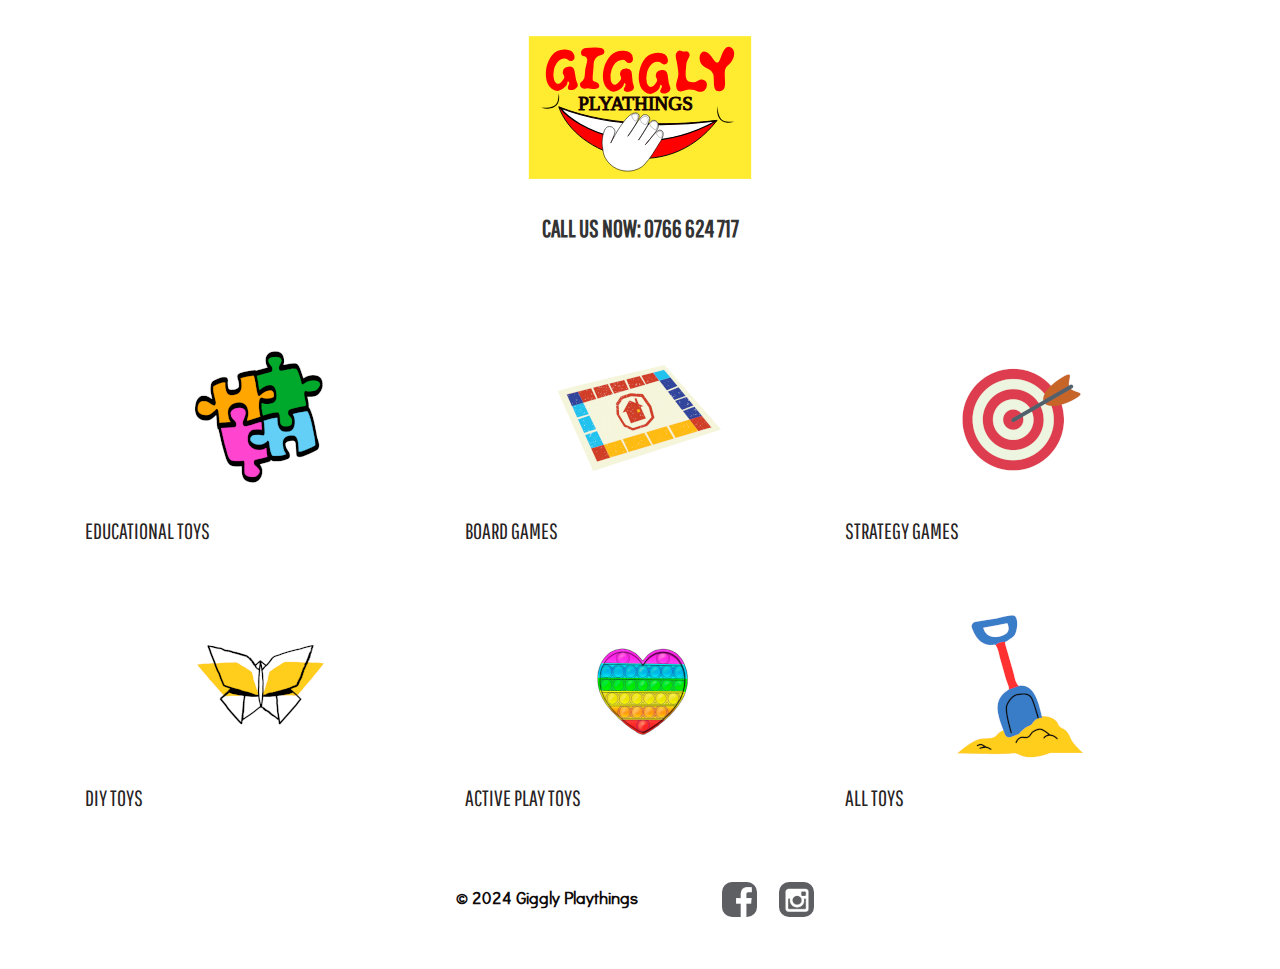
<file: index.html>
<!DOCTYPE html>
<html lang="en">
    <head>
    <title>Giggly Playthings</title>
        <link rel="icon" type="image/x-icon" href="images/logo/fav_icon.png">
		<meta name="viewport" content="width=device-width, initial-scale=1">
		<meta http-equiv="Content-Type" content="text/html; charset=utf-8" />
		<meta name="keywords" content="" />
		<script type="application/x-javascript"> addEventListener("load", function() {setTimeout(hideURLbar, 0); }, false); function hideURLbar(){ window.scrollTo(0,1); } </script>
		<meta charset utf="8">

		<!--fonts-->
		<!--bootstrap-->
			 <link href="css/bootstrap.min.css" rel="stylesheet" type="text/css">
		<!--coustom css-->
			<link href="css/style.css" rel="stylesheet" type="text/css"/>
        <!--shop-kart-js-->
        <script src="js/simpleCart.min.js"></script>
		<!--default-js-->
			<script src="js/jquery-2.1.4.min.js"></script>
		<!--bootstrap-js-->
			<script src="js/bootstrap.min.js"></script>
      <script src="js/data.js"></script>
      <script src="js/catalog.js"></script>
      <script>
$( document ).ready(function() {
  createCategories(false);
});
      </script>
		<!--script-->
    </head>
    <body>
        <div class="header">
            <div class="container">
                <div class="header-top">
                    <div class="logo">
                        <a href="index.html"><img src="images/logo/logo.svg" alt="Giggly Playthings"></a>
                    </div>
                    <h3 id="labelTitle"><b>CALL US NOW: 0766 624 717</b></h3>
                    <div class="clearfix"></div>
                </div>
                <!-- menu bar -->
                <div class="header-botom">
                    <div class="content white">
                    <nav class="navbar navbar-default nav-menu" role="navigation">
                        <div class="navbar-header">
                            <button type="button" class="navbar-toggle" data-toggle="collapse" data-target="#bs-example-navbar-collapse-1">
                                <span class="sr-only">Toggle navigation</span>
                                <span class="icon-bar"></span>
                                <span class="icon-bar"></span>
                                <span class="icon-bar"></span>
                            </button>
                        </div>
                        <div class="clearfix"></div>
                        <!-- /.navbar-header -->

                       
                        <div class="clearfix"></div>
                    </nav>
                    <!--/.navbar-->
                        <div class="clearfix"></div>
                    </div>
                    <!--/.content--->
                </div>
                    <!--header-bottom-->
            </div>
        </div>

        <div class="products-gallery">
          <div class="container">
            <div id="categoriesList" class="col-md-12 grid-gallery"></div>
          </div>
        </div>

        <div class="footer-grid">
            <div class="copy-rt">
                <div class="container">
                    <p>&copy; 2024 Giggly Playthings 
                        <span class="padding-left"><a href="https://www.facebook.com/gigglyplaythings"  target="_blank"><img src="images/logo/facebook.png" alt="facebook" class="footer-logo"></a>
                        <a href="https://www.instagram.com/gigglyplaythings/"  target="_blank"><img src="images/logo/instagram.png" alt="instagram" class="footer-logo"></a></p></span>
                    </p>           
                </div>
            </div>
        </div>
    </body>
</html>
</file>
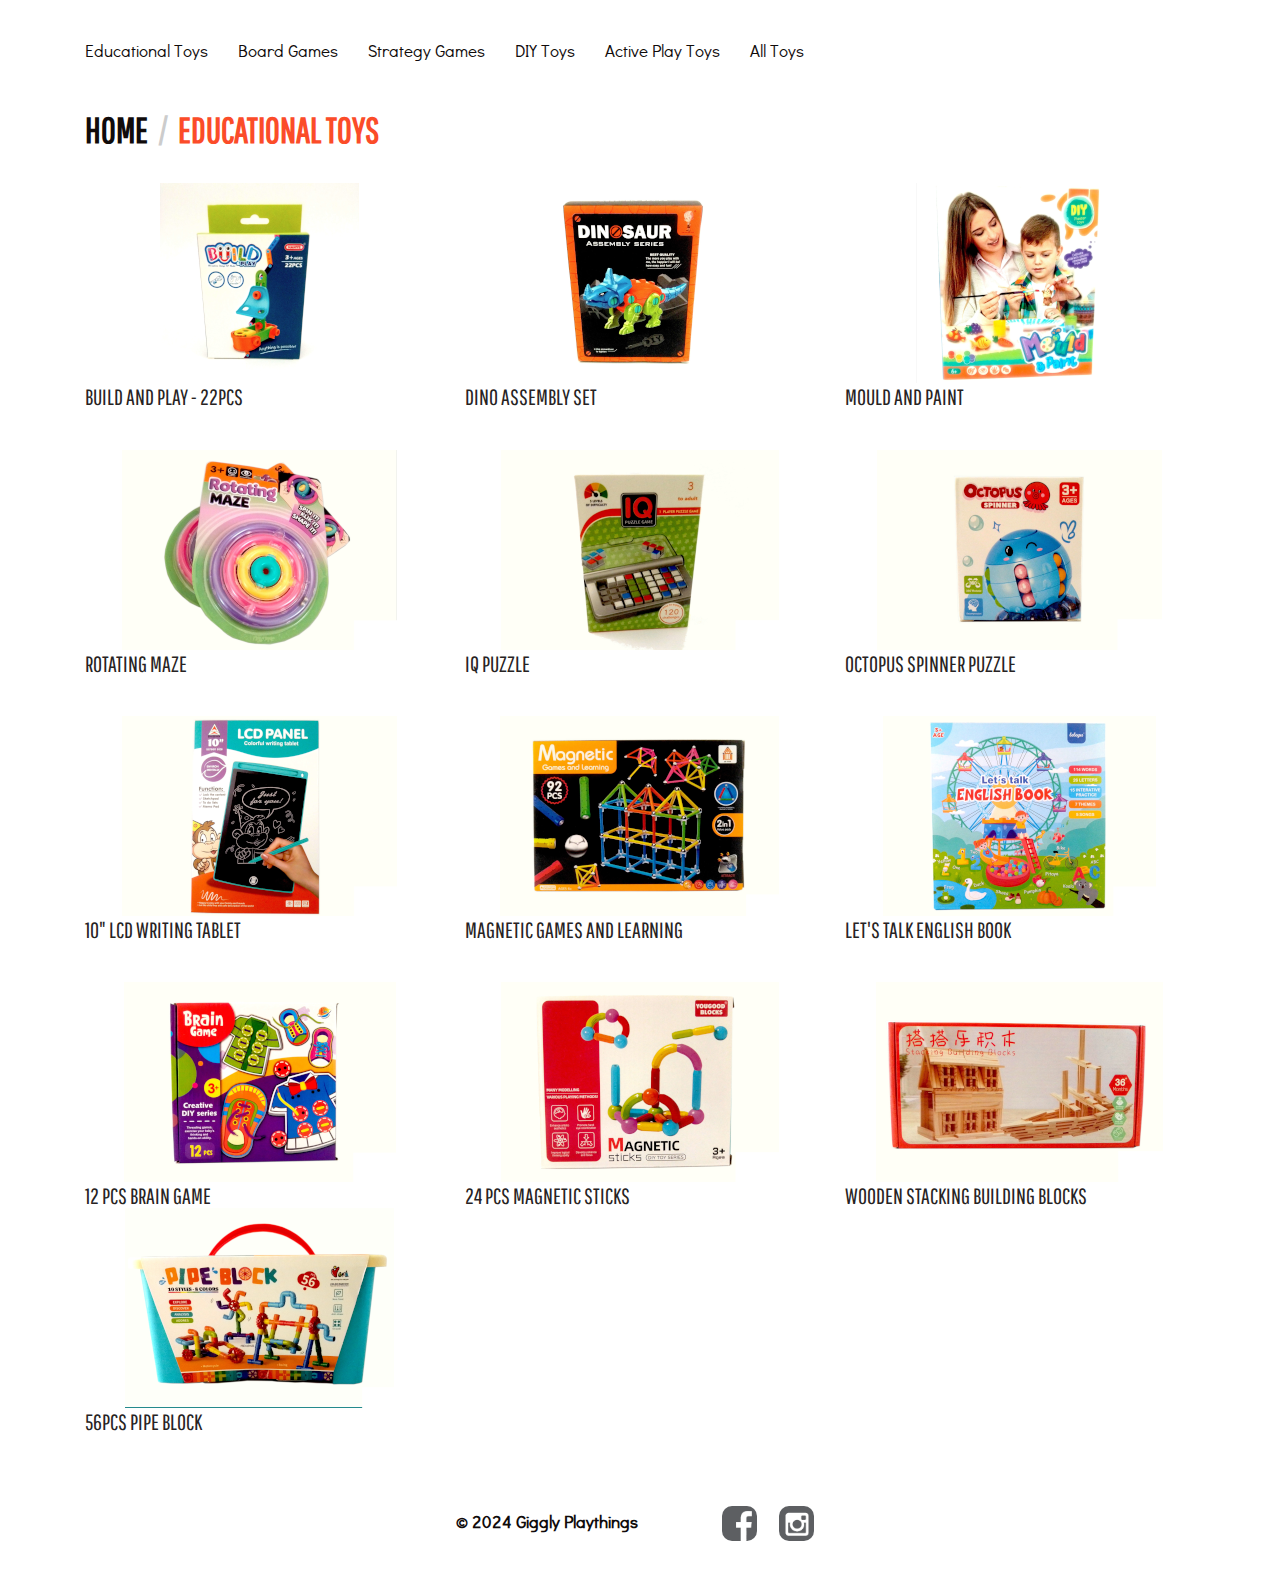
<file: products.html>
<!DOCTYPE html>
<html lang="en">
    <head>
    <title>Products</title>
		<meta name="viewport" content="width=device-width, initial-scale=1">
		<meta http-equiv="Content-Type" content="text/html; charset=utf-8" />
		<meta name="keywords" content="" />
		<script type="application/x-javascript"> addEventListener("load", function() {setTimeout(hideURLbar, 0); }, false); function hideURLbar(){ window.scrollTo(0,1); } </script>
		<meta charset utf="8">
        <!--form-css-->
        <link href="css/form.css" rel="stylesheet" type="text/css" media="all" />
		<!--bootstrap-->
			 <link href="css/bootstrap.min.css" rel="stylesheet" type="text/css">
		<!--coustom css-->
			<link href="css/style.css" rel="stylesheet" type="text/css"/>
        <!--shop-kart-js-->
        <script src="js/simpleCart.min.js"></script>
		<!--default-js-->
			<script src="js/jquery-2.1.4.min.js"></script>
		<!--bootstrap-js-->
			<script src="js/bootstrap.min.js"></script>
      <script src="js/data.js"></script>
      <script src="js/catalog.js"></script>
      <script>
$( document ).ready(function() {
  createCategories(false);
  var category = retrieveCategory();
  createProducts(category);
});
      </script>
		<!--script-->
         <!-- FlexSlider -->
            <script src="js/imagezoom.js"></script>
              <script defer src="js/jquery.flexslider.js"></script>
            <link rel="stylesheet" href="css/flexslider.css" type="text/css" media="screen" />

            <script>
            // Can also be used with $(document).ready()
            $(window).load(function() {
              $('.flexslider').flexslider({
                animation: "slide",
                controlNav: "thumbnails"
              });
            });
            </script>
        <!-- //FlexSlider-->
    </head>
    <body>
        <div class="header">
            <div class="container">
                <div class="header-top">
                    <div class="logo">
                        <a href="index.html">PRODUCTS</a>
                    </div>
        <div class="clearfix"></div>
                </div>
                <!---menu-----bar--->
                <div class="header-botom">
                    <div class="content white">
                    <nav class="navbar navbar-default nav-menu" role="navigation">
                        <div class="navbar-header">
                            <button type="button" class="navbar-toggle" data-toggle="collapse" data-target="#bs-example-navbar-collapse-1">
                                <span class="sr-only">Toggle navigation</span>
                                <span class="icon-bar"></span>
                                <span class="icon-bar"></span>
                                <span class="icon-bar"></span>
                            </button>
                        </div>
                        <!--/.navbar-header-->

                        <div class="collapse navbar-collapse collapse-pdng" id="bs-example-navbar-collapse-1">
                            <ul id="menu" class="nav navbar-nav nav-font">
                            </ul>
                            <div class="clearfix"></div>
                        </div>
                        <!--/.navbar-collapse-->
                        <div class="clearfix"></div>
                    </nav>
                    <!--/.navbar-->
                        <div class="clearfix"></div>
                    </div>
                    <!--/.content--->
                </div>
                    <!--header-bottom-->
            </div>
        </div>
        <div class="head-bread">
            <div class="container">
                <ol class="breadcrumb">
                    <li><a href="index.html">Home</a></li>
                    <li class="active"><a id="labelCategory" href="#">PRODUCTS</a></li>
                </ol>
            </div>
        </div>
        <div class="products-gallery">
           <div class="container">

               <div id="productsList" class="col-md-12 grid-gallery"></div>

        </div>
        <div class="clearfix"></div>
            </div>
        </div>
        <div class="footer-grid">
            <div class="copy-rt">
                <div class="container">
                    <p>&copy; 2024 Giggly Playthings
                        <span class="padding-left"><a href="https://www.facebook.com/gigglyplaythings" target="_blank"><img
                                    src="images/logo/facebook.png" alt="facebook" class="footer-logo"></a>
                            <a href="https://www.instagram.com/gigglyplaythings/" target="_blank"><img
                                    src="images/logo/instagram.png" alt="instagram" class="footer-logo"></a>
                    </p></span>
                    </p>
                </div>
            </div>
        </div>
    </body>
</html>
</file>
<file: css/style.css>
/*
Author: W3layout
Author URL: http://w3layouts.com
License: Creative Commons Attribution 3.0 Unported
License URL: http://creativecommons.org/licenses/by/3.0/
*/
h4, h5, h6,
h1, h2, h3 {margin: 0;}
ul, ol, li{margin: 0; padding: 0;}
p {margin: 0;padding: 0;}
body{
	margin:0;
	padding:0;
}
/*--fonts--*/
@font-face{
	font-family: 'Didact Gothic';
	src:url(../fonts/Didact_Gothic/DidactGothic.ttf) format('truetype');
}
@font-face{
	font-family: 'Pathway Gothic One';
	src:url(../fonts/Pathway_Gothic_One/PathwayGothicOne-Regular.ttf) format('truetype');
}
.header-top{
    position: relative;
    padding: 0;
    text-align: center;
}
.login-bars{
    position: absolute;
    top: 0%;
    right: 0%;
}

.logo img{    
    border-radius: 4px;
    padding: 5px;
    width: 300px;
}

.logo a,.logo a:hover {
    font-family: 'Pathway Gothic One';
    text-transform: uppercase;
    text-decoration: none;
    padding: 10px 10px;
    font-weight: bold;
    font-size: 0px;
    color: #fff;
}
a.log-bar {
    background-color: #100B0B;
    color: #aaa;
    border-radius: 0;
    border: 0;
    padding: 4px 12px;
    font-family: 'Pathway Gothic One';
    font-weight: 400;
    font-size: 16px;
    text-transform: capitalize;
}
a.log-bar:hover,a.log-bar:focus{
    background: #909090;
    color: #fff;
    transition: 0.5s all;
}

*{
    margin: 0;
    padding: 0;
    font-family: 'Pathway Gothic One', 'Didact Gothi';
}
.nav-menu{
    background: transparent;
    border-radius: 0;
    border: 0;
    margin-top: 6px;
}
.content h1 {
    font-weight: 400;
    text-transform: uppercase;
    margin: 0;
    color: #fff;
}
.content h2 {
    font-weight: 400;
    text-transform: uppercase;
    color: #333;
    margin: 0 0 20px;
}
.content p {
    font-size: 1em;
    font-weight: 300;
    line-height: 1.5em;
    margin: 0 0 20px;
}
.content p:last-child {
    margin: 0;
}
.content a.button {
    display: inline-block;
    padding: 10px 20px;
    background: #ff0;
    color: #000;
    text-decoration: none;
}
.content a.button:hover {
    background: #000;
    color: #ff0;
}
.content.title {
    position: relative;
    background: #333;
}
.content.title h1 span.demo {
    display: inline-block;
    font-size: .5em;
    padding: 10px;
    background: #fff;
    color: #333;
    vertical-align: top;
}
.content.title .back-to-article {
    position: absolute;
    bottom: -20px;
    left: 20px;
}
.content.title .back-to-article a {
    padding: 10px 20px;
    background: #f60;
    color: #fff;
    text-decoration: none;
}
.content.title .back-to-article a:hover {
    background: #f90;
}
.content.title .back-to-article a i {
    margin-left: 5px;
}
.content.black p {
    color: #999;
}
.content.black p a {
    color: #08c;
}
.dropdown-menu {
    min-width: 200px;
}
.dropdown-menu.columns-2 {
    min-width: 400px;
}
.dropdown-menu.columns-3 {
    min-width: 600px;
}
.dropdown-menu li a {
    padding: 5px 15px;
    font-weight: 300;
}
.multi-column-dropdown {
    list-style: none;
}
.multi-column-dropdown li a {
    display: block;
    clear: both;
    line-height: 1.428571429;
    color: #333;
    white-space: normal;
}
.multi-column-dropdown li a:hover {
    text-decoration: none;
    color: #262626;
    background-color: #f5f5f5;
}
.collapse-pdng {
    padding: 0px 0px;
    margin: 0 auto;
    width: 100%;
}
ul.nav-font>li>a{
    font-size: 17px;
    color: #100b0b !important;
    font-family: 'Didact Gothic';
    font-weight: 400;
}
ul.nav-font>li>a:hover{
    color: #aaa !important;
    transition: 0.5s all;
}
.navbar-default .navbar-nav>.open>a,.navbar-default .navbar-nav>.open>a:focus{
    color: #aaa !important;
    background-color: transparent ;
}
.men-img-wid {
    width: 100%;
}
.menu-img-pad {
    padding: 0;
    width: 30.33333%;
    margin: 0px 7px;
}
.menu-img-pad:nth-child(2) {
    margin: 0px;
    padding: 20px 0px;
}
.menu-img-pad:nth-child(3) {
    padding: 20px 0px;
}
.dropdown-menu {
    padding: 10px !important;
}
.airmax-shoe {
    margin: 50px 0px 0px;
}
a.left.carousel-control,a.right.carousel-control {
    background: none;
    width: 0;
}
.car-re-posn {
    bottom: 35%;
    padding: 0%;
    margin: 0%;
    z-index: 99;
    left: 55%;
    right: 0%;
}
.car-re-posn h3{
    font-weight: 400;
    font-size: 75px;
    text-transform: capitalize;
    color: #100b0b;
    font-family: 'Fredoka One', cursive;
    text-shadow: none;
}
.car-re-posn h4{
    font-family: 'Pathway Gothic One' !important;
    font-weight: 400;
    font-size: 45px;
    color: #b8b8b8;
    text-transform: capitalize;
    margin: 15px 0px;
    text-shadow: none;
}
.car-icn {
    color: #B5B2B2;
}
span.color-bar{
    background: #8cf2b5; /* Old browsers */
    background: -moz-linear-gradient(left,  #8cf2b5 0%, #8cf2b5 26%, #80ecc0 35%, #80ecc0 35%, #69dfd8 68%, #50d2f0 99%); /* FF3.6+ */
    background: -webkit-gradient(linear, left top, right top, color-stop(0%,#8cf2b5), color-stop(26%,#8cf2b5), color-stop(35%,#80ecc0), color-stop(35%,#80ecc0), color-stop(68%,#69dfd8), color-stop(99%,#50d2f0)); /* Chrome,Safari4+ */
    background: -webkit-linear-gradient(left,  #8cf2b5 0%,#8cf2b5 26%,#80ecc0 35%,#80ecc0 35%,#69dfd8 68%,#50d2f0 99%); /* Chrome10+,Safari5.1+ */
    background: -o-linear-gradient(left,  #8cf2b5 0%,#8cf2b5 26%,#80ecc0 35%,#80ecc0 35%,#69dfd8 68%,#50d2f0 99%); /* Opera 11.10+ */
    background: -ms-linear-gradient(left,  #8cf2b5 0%,#8cf2b5 26%,#80ecc0 35%,#80ecc0 35%,#69dfd8 68%,#50d2f0 99%); /* IE10+ */
    background: linear-gradient(to right,  #8cf2b5 0%,#8cf2b5 26%,#80ecc0 35%,#80ecc0 35%,#69dfd8 68%,#50d2f0 99%); /* W3C */
    filter: progid:DXImageTransform.Microsoft.gradient( startColorstr='#8cf2b5', endColorstr='#50d2f0',GradientType=1 ); /* IE6-9 */
    display: block;
    width: 50%;
    height: 2px;
    z-index: 999;
    margin-left: 132px;
}
.feel-fall {
    padding: 3em 0;
}
.fall-left h3,.feel-right h3{
    font-size: 50px;
    font-family: 'Pathway Gothic One';
    color: #100b0b;
    text-transform: uppercase;
    margin-bottom: 15px;
}
.fall-left p, .feel-right p {
    margin: 15px 0px;
    font-size: 20px;
    color: #C7C7C7;
    text-transform: lowercase;
}
.fl-img-wid {
    margin: 0 auto;
}
span.fel-fal-bar{
    background: #4745d3; /* Old browsers */
    background: -moz-linear-gradient(left,  #4745d3 1%, #4745d3 12%, #5451c7 29%, #5451c7 29%, #b0a56e 57%, #c1b45e 68%, #ecdc34 100%); /* FF3.6+ */
    background: -webkit-gradient(linear, left top, right top, color-stop(1%,#4745d3), color-stop(12%,#4745d3), color-stop(29%,#5451c7), color-stop(29%,#5451c7), color-stop(57%,#b0a56e), color-stop(68%,#c1b45e), color-stop(100%,#ecdc34)); /* Chrome,Safari4+ */
    background: -webkit-linear-gradient(left,  #4745d3 1%,#4745d3 12%,#5451c7 29%,#5451c7 29%,#b0a56e 57%,#c1b45e 68%,#ecdc34 100%); /* Chrome10+,Safari5.1+ */
    background: -o-linear-gradient(left,  #4745d3 1%,#4745d3 12%,#5451c7 29%,#5451c7 29%,#b0a56e 57%,#c1b45e 68%,#ecdc34 100%); /* Opera 11.10+ */
    background: -ms-linear-gradient(left,  #4745d3 1%,#4745d3 12%,#5451c7 29%,#5451c7 29%,#b0a56e 57%,#c1b45e 68%,#ecdc34 100%); /* IE10+ */
    background: linear-gradient(to right,  #4745d3 1%,#4745d3 12%,#5451c7 29%,#5451c7 29%,#b0a56e 57%,#c1b45e 68%,#ecdc34 100%); /* W3C */
    filter: progid:DXImageTransform.Microsoft.gradient( startColorstr='#4745d3', endColorstr='#ecdc34',GradientType=1 ); /* IE6-9 */
    display: block;
    width: 50%;
    height: 2px;
    margin-left: 148px;
}
span.fel-fal-bar2{
    background: #41a4d1; /* Old browsers */
    background: -moz-linear-gradient(left,  #41a4d1 1%, #41a4d1 12%, #4d9ec6 29%, #7f8799 44%, #9f787c 57%, #d25f4e 68%, #fb4c29 100%); /* FF3.6+ */
    background: -webkit-gradient(linear, left top, right top, color-stop(1%,#41a4d1), color-stop(12%,#41a4d1), color-stop(29%,#4d9ec6), color-stop(44%,#7f8799), color-stop(57%,#9f787c), color-stop(68%,#d25f4e), color-stop(100%,#fb4c29)); /* Chrome,Safari4+ */
    background: -webkit-linear-gradient(left,  #41a4d1 1%,#41a4d1 12%,#4d9ec6 29%,#7f8799 44%,#9f787c 57%,#d25f4e 68%,#fb4c29 100%); /* Chrome10+,Safari5.1+ */
    background: -o-linear-gradient(left,  #41a4d1 1%,#41a4d1 12%,#4d9ec6 29%,#7f8799 44%,#9f787c 57%,#d25f4e 68%,#fb4c29 100%); /* Opera 11.10+ */
    background: -ms-linear-gradient(left,  #41a4d1 1%,#41a4d1 12%,#4d9ec6 29%,#7f8799 44%,#9f787c 57%,#d25f4e 68%,#fb4c29 100%); /* IE10+ */
    background: linear-gradient(to right,  #41a4d1 1%,#41a4d1 12%,#4d9ec6 29%,#7f8799 44%,#9f787c 57%,#d25f4e 68%,#fb4c29 100%); /* W3C */
    filter: progid:DXImageTransform.Microsoft.gradient( startColorstr='#41a4d1', endColorstr='#fb4c29',GradientType=1 ); /* IE6-9 */
    display: block;
    width: 50%;
    height: 2px;
    margin-left: 148px;
}
.fal-box,.fel-box {
    width: 50%;
}
.fall-left,.feel-right {
    text-align: center;
}
.styl-hdn {
    width: 90%;
}
.styl-price {
    width: 50%;
}
/*--box-hover-effect--*/
.ih-item.square.effect3 {
    overflow: hidden;
}
.ih-item.square.effect3.colored .info {
    background: #1a4a72;
}
.ih-item.square.effect3 .img {
    -webkit-transform: translateY(0);
    -moz-transform: translateY(0);
    -ms-transform: translateY(0);
    -o-transform: translateY(0);
    transform: translateY(0);
    -webkit-transition: all 0.35s ease-in-out;
    -moz-transition: all 0.35s ease-in-out;
    transition: all 0.35s ease-in-out;
}
.ih-item.square.effect3 .info {
    padding: 6px 12px;
    background: #fa5400;
    opacity: 0;
    -webkit-transition: all 0.35s ease-in-out;
    -moz-transition: all 0.35s ease-in-out;
    transition: all 0.35s ease-in-out;
    z-index: 999;
}
.styl-hdn h3 {
    font-family: 'Pathway Gothic One';
    text-transform: uppercase;
    color: #272323;
    text-align: left;
    font-size: 22px;
    padding: 0;
    margin: 2px 0px 0px;
    font-weight: 400;
}

.styl-hdn A:link {
		text-decoration: none;
}

.styl-price p {
    font-family: 'Didact Gothic';
    font-size: 20px;
    position: relative;
    color: #FFFFFF;
    padding: 0;
    text-align: right;
    font-weight: bold;
}
.ih-item.square.effect3 a:hover .info {
    visibility: visible;
    opacity: 999;
}

.ih-item.square.effect3.bottom_to_top .info {
    top: auto;
    -webkit-transform: translateY(100%);
    -moz-transform: translateY(100%);
    -ms-transform: translateY(100%);
    -o-transform: translateY(100%);
    transform: translateY(100%);
    z-index: 999 !important;
    background-color:rgba(250, 84, 0, 0) !important;
    opacity: 1;
}
.ih-item.square.effect3.bottom_to_top .bottom-2-top:hover .img {
    -webkit-transform: translateY(-50px);
    -moz-transform: translateY(-50px);
    -ms-transform: translateY(-50px);
    -o-transform: translateY(-50px);
    transform: translateY(-50px);
}
.ih-item.square.effect3.bottom_to_top .bottom-2-top:hover .info {
    -webkit-transform: translateY(0);
    -moz-transform: translateY(0);
    -ms-transform: translateY(0);
    -o-transform: translateY(0);
    transform: translateY(0);
}
.gri-wid {
    margin: 0 auto;
}
.shop-grid {
    padding: 3em 0;
}
.styl-price p a {
    color: #100b0b;
    text-decoration: none;
}
.grid-cart{
    font-size: 15px;
}
.quick-view a {
     font-family: 'Pathway Gothic One';
    background-color: #A5E126;
    padding: 5px;
    font-weight: 400;
    text-decoration: none;
    font-size: 16px;
    color: #1F1818;
    text-transform: uppercase;
    display:none;
}
.quick-view {
    position: absolute;
    top: 44%;
    right: 44%;
}
.grid-stn {
    position: relative;
}
.grid-stn:nth-child(4),.grid-stn:nth-child(5),.grid-stn:nth-child(6),.grid-stn:nth-child(7),.grid-stn:nth-child(8),.grid-stn:nth-child(9),.grid-stn:nth-child(10),.grid-stn:nth-child(11),.grid-stn:nth-child(12){
    margin-top: 40px;
}
.grid-stn:hover .quick-view a{
    display: block;
}
/*--box-hover-effect--*/
/*--subscribe--*/
.sub-news{
    padding: 3em 0;
    text-align: center;
}
.sub-news h3 {
    margin-bottom: 15px;
    font-family: 'Pathway Gothic One';
    text-transform: uppercase;
    font-weight: bold;
    font-size: 38px;
    color: #100b0b;
}
li.ad-2-crt a:nth-child(2) {
    margin-top: 20px;
}
input.sub-email {
    font-family: 'Pathway Gothic One';
    padding: 7px;
    width: 40%;
    border: 2px solid #100b0b;
    outline: none;
    font-size: 18px;
}
a.subs-btn {
    font-family: 'Pathway Gothic One';
    border: none;
    border-right: 2px solid #000;
    border-bottom: 2px solid #000;
    border-top: 2px solid #000;
    background-color: #FFF;
    border-radius: 0;
    padding: 7px;
    font-size: 18px;
    width: 9%;
    margin: -6px -3px 0px;
    color: #000;
    outline: none;
}
a.subs-btn:hover{
    background: #A5E126;
    transition: 0.5s all;
    border: none;
    border-right: 2px solid #A5E126;
    border-bottom: 2px solid #A5E126;
    border-top: 2px solid #A5E126;
    color: #fff;
}
.footer-grid ul{
    list-style-type: none;
}
.footer-grid {
    padding: 3em 0;
}

.footer-logo {
    margin: 10px;
    border-radius: 10px;
    width: 35px;
}

.padding-left{
    padding-left: 70px;
}


.re-ft-grd h3{
    font-family: 'Didact Gothic';
    font-weight: 700;
    text-transform: uppercase;
    font-size: 18px;
    color: #100b0b;
    margin-bottom: 20px;
    text-shadow: none;
}
ul.categories li a,ul.shot-links li a{
    font-family: 'Didact Gothic';
    color: #100b0b;
    font-size: 16px;
    font-weight: 400;
    text-transform: capitalize;
    line-height: 1.6em;
}
ul.categories li a:hover,ul.shot-links li a:hover{
    text-decoration: none;
    color: #aaa;
    transition: 0.5s all;
}
ul.social li{
    display: inline;
}
.re-ft-grd{
    padding: 0;
}
ul.social li a {
    padding: 30px 0px;
    width: 31.9%;
    float: left;
    background-color: #AAA;
    color: #fff;
    text-align: center;
    margin: 61px 3px 0px;
    font-size: 17px;
    text-transform: uppercase;
    font-weight: 400;
}
ul.social li a:hover{
    text-decoration: none;
    transition: 0.5s all;
}
ul.social li a.fb:hover {
    background-color:#3b5998;
}
ul.social li a.twt:hover {
    background-color: #55acee;
}
ul.social li a.gpls:hover {
    background-color: #dd4b39;
}
.bt-logo {
    padding-top: 60px;
}
a.ft-log, a.ft-log:hover {
    padding: 52px 52PX 60PX;
}
.copy-rt {
    text-align: center;
    margin-top: 20px;
}
.copy-rt p {
    font-family: 'Didact Gothic';
    color: #100b0b;
    font-weight: 700;
    font-size: 17px;
}
.copy-rt p a{
    text-decoration: none;
    color: #100b0b;
}
.copy-rt p a:hover{
    text-decoration: none;
    color: #fa5400;
}
.total {
    display: inline-block;
    vertical-align: text-top;
    color: #aaa;
}
.box_1 {
    margin-top: 15px;
}
.box_1 h3 {
    color: #100b0b;
    font-size: 1.2em;
    font-weight: 700;
    margin: 0;
}
.hed-cart {
    font-size: 20px;
}
a.simpleCart_empty {
    color: #000;
    text-decoration: none;
}
.login-grids {
    padding: 3em 0;
}
/*--bread-crumb--*/
ol.breadcrumb li a {
    text-transform: uppercase;
    font-weight: bold;
    color: #100B0B;
    font-family: 'Pathway Gothic One';
    font-size: 36px;
    text-shadow: none;
}
ol.breadcrumb li a:hover{
    text-decoration: none;
    color: #fb4c29;
}
.breadcrumb>.active {
    font-family: 'Pathway Gothic One';
    color: #fb4c29;
    font-weight: 600;
    font-size: 36px;
}

.breadcrumb>.active a {
    font-family: 'Pathway Gothic One';
    color: #fb4c29;
    font-weight: 600;
    font-size: 36px;
}

.breadcrumb {
    background-color: #FFFFFF;
		font-family: 'Pathway Gothic One';
		font-weight: 600;
		font-size: 36px;
}
.shoe-name{
    width: 75%;
}
.rating-stars{
   width:25%;
    padding-top: 72px;
}
.flex-control-thumbs li {
    width: 24% !important;
}
.shoe-name h3,.shoe-name h4 {
    text-transform: uppercase;
    font-weight: bold;
    font-size: 35px;
    font-family: 'Pathway Gothic One';
    color: #100B0B;
}
.shoe-name h4{
    font-size: 27px;
}
.rating-stars ul{
    list-style-type: none;
}
.rating-stars ul li{
    display: inline;
}
.rating-stars ul li a{
    color: #716969;
    font-size: 15px;
}
.shoe-name p {
    color: #af6300;
    font-family: 'Didact Gothic';
    font-size: 20px;
    line-height: 1.8em;
    text-transform: uppercase;
    font-weight: bolder;
}
.rating-stars ul li a:hover,.rating-stars ul li a.active,.rating-stars ul li a:focus{
    color: #fb4c29 !important;
    transition: 0.5s all;
}
.shocase-rt-bot ul {
    list-style-type: none;
}
.shocase-rt-bot ul li{
    margin-top: 5px;
}
li.qty {
    width: 48%;
    float: left;
    margin: 0px 3px;
}
.form-control.siz-chrt,.form-control.qnty-chrt{
    background: #FFFFFF;
    color: #545454;
    font-family: 'Didact Gothic';
}
.form-control.siz-chrt:focus,.form-control.qnty-chrt:focus   {
    outline: 0;
    box-shadow: none;
    border: 1px solid #aaa;
}
option {
    background-color: #fff;
    color: #000;
    border: none !important;
    outline: none;
}
.shocase-rt-bot h3 {
    font-size: 22px;
    text-transform: uppercase;
    font-family: 'Pathway Gothic One';
    font-weight: 100;
    color: #aaa;
    margin-bottom: 5px;
}
li.qty h4{
    font-size: 22px;
    text-transform: uppercase;
    font-family: 'Pathway Gothic One';
    font-weight: 100;
    margin-bottom: 5px;
    color: #aaa;
}
li.ad-2-crt {
    margin-top: 15px !important;
}
li.ad-2-crt a {
    width: 100%;
    background: #100b0b;
    color: #fff;
    font-family: 'Pathway Gothic One';
    font-size: 18px;
    border: none;
    border-radius: 0;
}
li.ad-2-crt a:hover{
    background: #fa5400;
    color: #fff;
    border:none;
    transition: 0.5s all;
}
.you-might-like{
    padding: 3em 0;
    text-align: center;
}
h3.you-might{
    text-transform: uppercase;
    font-weight: bold;
    font-family: 'Pathway Gothic One';
    font-size: 40px;
    margin-bottom: 20px;
    color: #100b0b;
}
.showcase-last h3{
    text-transform: uppercase;
    font-weight: bold;
    font-size: 27px;
    font-family: 'Pathway Gothic One';
    color: #100B0B;
    margin:15px 0px;
}
.showcase-last ul{
    list-style-type: none;
}
.showcase-last ul li {
    line-height: 1.8em;
    font-size: 15px;
    color: #aaa;
    text-transform: capitalize;
    font-family: 'Didact Gothic';
}
.specifications{
    padding: 3em 0;
    text-align: left;
}
.specifications h3 {
    font-family: 'Pathway Gothic One';
    text-transform: uppercase;
    color: #100b0b;
    font-weight: 600;
    font-size: 25px;
    margin-bottom: 20px;
}
div#profile p,div#home p,div#messages {
    line-height: 1.8em;
    color: #aaa;
    font-weight: 400;
    font-size: 16px;
}
.tab-content {
    padding: 20px 0px 0px;
}
.tab-nike>li>a{
    color: #100b0b;
    font-family: 'Pathway Gothic One';
    font-weight: 600;
    font-size: 20px;
}
.tab-nike>li.active>a,.tab-nike>li.active>a:focus,.tab-nike>li.active>a:hover{
    color: #100b0b;
    background-color: #A5E126;
    border-radius: 0;
}
.tab-nike>li>a:focus, .tab-nike>li>a:hover {
    text-decoration: none;
    background-color: transparent;
}
ol.carousel-indicators {
    display: none;
}
/*--checkout--*/
.check {
    padding: 3em 0;
}
a.continue,a.order {
    background: #100b0b;
    padding: 10px 20px;
    font-size: 20px;
    color: #fff;
    text-decoration: none;
    display: block;
    font-weight: 600;
    text-align: center;
    margin-bottom: 2em;
    font-family: 'Pathway Gothic One';
    text-transform: uppercase;
}
a.continue:hover, a.order:hover{
    background: #fa5400;
    transition: 0.5s all;
}
a.order{
    margin: 15px 0;
}
.price-details h3 {
    color: #100b0b;
    font-size: 25px;
    margin-bottom: 1em;
    font-family: 'Pathway Gothic One';
}
.price-details span {
    width: 50%;
    float: left;
    font-size: 15px;
    color:#aaa;
    line-height: 1.8em;
}
ul.total_price {
    list-style-type: none;
}
ul.total_price li.last_price {
    width: 50%;
    float: left;
}
li.last_price h4 {
    color: #655858;
    margin-top: 5px;
}
li.last_price span {
    font-size: 20px;
    color: #655858;
}
.cart-items h1 {
    font-family: 'Pathway Gothic One';
    font-size: 35px;
    margin-bottom: 20px;
    font-weight: 400;
    text-transform: uppercase;
    color: #100b0b;
}
.cart-item {
    width: 20%;
    float: left;
    margin-right: 2em;
}
.cart-item-info {
    width: 75%;
    float: left;
    margin-top: 3em;
}
ul.qty {
    list-style-type: none;
}
ul.qty li {
    display: inline-block;
    margin-right: 10%;
}
.delivery {
    margin: 3em 0;
}
.delivery p {
    color: #aaa;
    font-size: 16px;
    font-weight: 400;
    float: left;
}
.delivery span{
    color: #aaa;
    font-size: 1em;
    font-weight: 400;
    float: right;
}
.cart-header,.cart-header2 {
    position: relative;
}
.close1,.close2{
    position: absolute;
    right: 0%;
    color: #D2D2D2;
    font-size: 20px;
    cursor: pointer;
}
.grid-gallery,.grid-details {
    padding: 0;
}
.grid-details{
    width: 23%;
    float: left;
    margin-left: 22px;
}
.sky-form h4 {
    font-weight: 600;
    padding: 10px 0;
    text-transform: uppercase;
    color: #100B0B;
    font-size: 18px;
    font-family: 'Pathway Gothic One';
}
span.glyphicon.glyphicon-minus {
    color: #fff;
    background-color: #A5E126;
    font-size: 12px;
    padding: 0px 5px;
    margin-right: 7px;
}
.col.col-4 {
    padding: 0px 0px 0px 15px;
}
ul.place {
    list-style-type: none;
}
ul.place li {
    font-size: 15px;
    color: #aaa;
    text-decoration: none;
    cursor: pointer;
    display: inline-block;
    padding: 6px;
    font-family: 'Didact Gothic';
}
ul.place li.sort {
    float: left;
}
ul.place li.by {
    float: right;
}
ul.dropdown-menu1 {
    list-style-type: none;
}
input#amount {
    border: 1px solid #aaa !important;
}
.single-bottom a p {
    font-weight: 400;
    color: #676262;
    margin-left: 5px;
    font-size: 13px;
}
.single-bottom a p:hover{
    color: #fa5400;
}
/*--login-css--*/
.login-right h3, .log h3 {
    margin: 0;
    font-size: 28px;
    color: #100B0B;
    font-family: 'Pathway Gothic One';
}
.log p {
    color: #aaa;
    margin: 22px 0;
    font-size: 15.5px;
    line-height: 1.8em;
    font-family: 'Didact Gothic';
    font-weight: 100;
}
.log p a{
    color: #100b0b;
}
.log h5 {
    color: #100B0B;
    font-size: 16px;
    text-transform: capitalize;
    margin: 0 0 10px 0;
    font-family: 'Pathway Gothic One';
}
.log form input[type="text"], .log form input[type="password"] {
    width: 70%;
    padding: 8px;
    font-size: 14px;
    font-weight: 400;
    border: 1px solid #e6e6e6;
    outline: none;
    color: #000;
    margin-bottom: 32px;
}
.log form input[type=submit] {
    border: none;
    color: #fff;
    padding: 8px 35px;
    font-size: 14px;
    cursor: pointer;
    font-weight: 500;
    margin: 0 0 32px 0;
    background: #100b0b;
    border-top: none;
    border-left: none;
    border-right: none;
    outline: none;
}
.login-right p {
    color: #aaa;
    margin: 22px 0 40px 0;
    font-size: 15.5px;
    line-height: 1.8em;
}
.log form input[type=submit]:hover {
    background: #fa5400;
    color: #fff;
    transition: .5s all;
    -webkit-transition: .5s all;
    -o-transition: .5s all;
    -ms-transition: .5s all;
    -moz-transition: .5s all;
}
.login-right a {
    font-size: 14px;
    color: #fff;
    padding: 8px 30px;
    text-decoration: none;
    background-color: #100b0b;
}
.login-right a:hover {
    text-decoration: none;
    background-color: #fa5400;
    transition: .5s all;
    -webkit-transition: .5s all;
    -o-transition: .5s all;
    -ms-transition: .5s all;
    -moz-transition: .5s all;
}
/*--register--*/
.reg-form {
    padding: 3em 0;
    text-align: left;
}
.reg h3 {
    text-align: center;
    font-size: 35px;
    color: #100b0b;
    margin: 0 0 20px;
    font-family: 'Pathway Gothic One';
}
.reg p {
    color: #6B5E5E;
    margin: 0px 0px 0px;
    font-size: 16px;
    line-height: 1.8em;
}
.reg ul {
    list-style-type: none;
    margin-top: 20px;
}
.reg ul li{
    text-align: left;
}
.reg ul li.text-info {
    color:#aaa;
    font-size: 16px;
    text-transform: capitalize;
    margin: 0 0 10px 0;
    font-weight: bold;
    text-align: left;
}
.reg form input[type="text"], .reg form input[type="password"] {
    width: 50%;
    padding: 8px;
    font-size: 14px;
    font-weight: 400;
    border: 1px solid #e6e6e6;
    outline: none;
    color: #000;
}
.reg form input[type=submit] {
    outline: none;
    border: none;
    color: #ffffff;
    padding: 8px 30px;
    font-size: 14px;
    cursor: pointer;
    margin: 25px 0 32px 0;
    background: #100b0b;
    border-top: none;
    border-left: none;
    border-right: none;
    text-align: left;
}
.reg form input[type=submit]:hover {
    background: #fa5400;
    transition: 0.5s all;
}
.map iframe {
    width: 100%;
    height: 300px;
    border: none;
}
input.textbox {
    border: none;
    border: 1px solid #e6e6e6;
    margin-top: 20px;
    width: 100%;
    padding: 15px;
    outline: none;
    font-weight: 100;
    font-family: sans-serif;
    color: #747779;
}
div textarea {
    border: none;
    border: 1px solid #e6e6e6;
    margin-top: 20px;
    width: 100%;
    padding: 15px;
    font-weight: 100;
    font-family: sans-serif;
    color: #747779;
    resize: none;
    height: 200px;
    outline: none;
}
.contact h3{
    font-family: 'Pathway Gothic One';
    text-transform: uppercase;
    color: #100b0b;
    font-weight: 600;
    font-size: 25px;
    margin-bottom: 20px;
}
.cont-btn {
    background: #100b0b;
    padding: 10px;
    font-size: 16px;
    color: #fff;
    text-decoration: none;
    display: block;
    font-weight: 600;
    text-align: center;
    margin:18px 0px;
    font-family: 'Pathway Gothic One';
    text-transform: uppercase;
    width: 15%;
    border-radius: 0;
    border: 0;
}
.cont-btn:hover {
    background: #dd4b39;
    transition: 0.5s all;
    color: #fff;
    border: none;
}
/*--responsive-starts-here--*/
@media screen and (max-width: 1024px){
    .collapse-pdng {
        margin: 0 auto;
        width: 41%;
    }
    span.fel-fal-bar{
        margin-left: 117px;
    }
    span.fel-fal-bar2{
        margin-left: 117px;
    }
    a.ft-log, a.ft-log:hover {
    padding: 44px 36PX 44PX;
	}
    .bt-logo {
        padding-top: 77px;
    }
    .grid-details {
        margin-left: 18px;
    }
    .rating-stars ul li a {
        font-size: 11.5px;
    }
    li.qty {
        width: 47%;
    }
    .quick-view {
        position: absolute;
        top: 44%;
        right: 40%;
    }
}
@media screen and (max-width: 966px){
    .collapse-pdng {
        margin: 0 auto;
        width: 54%;
    }
    .car-re-posn {
        bottom: 33%;
        padding: 0%;
        margin: 0%;
        z-index: 99;
        left: 55%;
        right: 0%;
    }
}
@media screen and (max-width: 800px){
    .collapse-pdng {
        margin: 0 auto;
        width: 54%;
    }
    .quick-view {
        position: absolute;
        top: 44%;
        right: 44%;
    }
    .re-ft-grd {
        padding: 0;
        width: 25%;
        float: left;
    }
    ul.social li a {
        padding: 14px 1px;
        width: 31.9%;
        float: left;
        background-color: #AAA;
        color: #fff;
        text-align: center;
        margin: 102px 1px 0px;
        font-size: 11px;
        text-transform: uppercase;
        font-weight: 400;
        display: block;
    }
	.bt-logo {
		padding-top: 96px;
}
}
@media screen and (max-width: 853px){
    .collapse-pdng {
        margin: 0 auto;
        width: 54%;
    }
    .car-re-posn {
        bottom: 32%;
        padding: 0%;
        margin: 0%;
        z-index: 99;
        left: 55%;
        right: 0%;
    }
    span.color-bar {
        margin-left: 80px;
    }
    .quick-view {
        position: absolute;
        top: 44%;
        right: 45%;
    }
    .re-ft-grd:nth-child(2),.re-ft-grd:nth-child(3) {
        margin-top: 20px;
    }
    .re-ft-grd:nth-child(4){
        margin-bottom: 20px;
    }
}
@media screen and (max-width: 768px){
    .collapse-pdng {
        margin: 0 auto;
        width: 54%;
    }
    .car-re-posn {
        bottom: 33%;
        padding: 0%;
        margin: 0%;
        z-index: 99;
        left: 55%;
        right: 0%;
    }
    a.subs-btn {
        width: 11%;
    }
    ul.dropdown-menu.multi-column.columns-3 {
        left:-160%;
    }
    .re-ft-grd:nth-child(2), .re-ft-grd:nth-child(3) {
        margin-top: 0px;
    }
    .fall-left p, .feel-right p {
        font-size: 17px;
    }
    .grid-stn {
        position: relative;
        width: 33.3333%;
        float: left;
        padding: 0;
    }
    .re-ft-grd {
        padding: 0;
        width: 25%;
        float: left;
    }
    ul.social li a {
        padding: 13px 0px;
        width: 31.9%;
        margin: 106px 1px 0px;
        font-size: 11px;
    }
    .styl-hdn h3 {
        font-size: 20px;
    }
    .styl-price p {
        font-size: 17px;
    }
    .showcase:nth-child(2) {
        width: 100%;
    }
    .showcase {
        width: 60%;
        float: none;
    }
    a.ft-log, a.ft-log:hover {
    padding: 45px 47PX 55PX;
	}
    .bt-logo {
        padding-top: 67px;
    }
    .grid-gallery {
        width: 75%;
        float: left;
    }
    .grid-details {
        width: 22%;
        float: left;
        margin-left: 21px;
    }
    .imagezoom-view{
        left: 241.5px !important;
        top: 196px !important;
    }
    .cart-items {
        margin-top: 20px;
    }
    span.fel-fal-bar,span.fel-fal-bar2 {
        margin-left: 93px;
    }
    span.color-bar{
        margin-left: 82px;
    }
}
@media screen and (max-width:736px){
    .navbar-header {
        float: left;
        margin: -76px 0px 0px;
    }
    .navbar-toggle{
        background: transparent;
        border-radius: 0;
        border: none;
    }
    .navbar-default .navbar-toggle .icon-bar {
        background-color: #a5e126;
    }
    .navbar-default .navbar-toggle {
        border: none;
    }
    .navbar-default .navbar-toggle:focus, .navbar-default .navbar-toggle:hover {
        background-color: transparent;
    }
    .navbar-default .navbar-collapse, .navbar-default .navbar-form {
        border:none;
        overflow: hidden;
    }
    .navbar-nav {
        text-align: center;
        width: 600px;
    }
	a.ft-log, a.ft-log:hover {
    padding: 45px 43PX 55PX;
}
}
@media screen and (max-width:640px){
    .navbar-header {
        float: left;
        margin: -76px 0px 0px;
    }
    .navbar-toggle{
        background: transparent;
        border-radius: 0;
        border: none;
    }
    .navbar-default .navbar-toggle .icon-bar {
        background-color: #a5e126;
    }
    .navbar-default .navbar-toggle {
        border: none;
    }
    .navbar-default .navbar-toggle:focus, .navbar-default .navbar-toggle:hover {
        background-color: transparent;
    }
    .showcase:nth-child(2) {
        width: 100%;
    }
    .showcase {
        width: 100%;
        float: none;
    }
    .menu-img-pad:nth-child(2),.menu-img-pad:nth-child(3) {
        display: none;
    }
    .men-img-wid {
        display: none;
    }
    .navbar-nav {
        text-align: center;
    }
    .grid-details {
        width: 22%;
        float: left;
        margin-left: 15px;
    }
    .car-re-posn {
        bottom: 29%;
        padding: 0%;
        margin: 0%;
        z-index: 99;
        left: 55%;
        right: 0%;
    }
    .car-re-posn h3 {
        font-weight: 400;
        font-size: 54px;
    }
    .car-re-posn h4 {
        font-size: 40px;
    }
    .navbar-default .navbar-collapse, .navbar-default .navbar-form {
        border:none;
        overflow: hidden;
    }
    .fl-img-wid {
        margin: 0 auto;
        width: 50%;
    }
    .fall-left p, .feel-right p {
        font-size: 16px;
    }
    span.fel-fal-bar, span.fel-fal-bar2 {
        margin-left: 52px;
        width: 65%;
    }
    .quick-view a {
        padding: 3px;
        font-size: 14px;
    }
    .imagezoom-view {
        left: 229.5px !important;
        top: 212px !important;
    }
    .col-md-4.grid-stn.simpleCart_shelfItem{
        margin: 0 !important;
    }
    .re-ft-grd {
        padding: 0;
        width: 33.333333%;
        float: left;
    }
    .re-ft-grd:nth-child(4) {
        margin: 0px 1px 50px;
    }
    a.subs-btn {
        width: 13%;
    }
    .grid-gallery h3 {
        font-size: 13px;
    }
    .grid-gallery p {
        font-size: 12px;
    }
    .grid-gallery p a span{
        font-size: 11px;
    }
    .quick-view {
        position: absolute;
        top: 34%;
        right: 30%;
    }
    .sky-form h4 {
        font-size: 16px;
    }
    ul.categories li a, ul.shot-links li a {
        font-size: 15px;
    }
    a.ft-log, a.ft-log:hover {
        padding: 33px;
    }
}
@media screen and (max-width:600px){
    .car-re-posn {
        bottom: 27%;
        padding: 0%;
        margin: 0%;
        z-index: 99;
        left: 55%;
        right: 0%;
    }
    span.color-bar{
        margin-left: 54px;
    }
}
@media screen and (max-width: 667px){
   a.ft-log, a.ft-log:hover {
    padding: 34px;
	}
    .bt-logo {
        padding-top: 88px;
    }
    .car-re-posn h3 {
        font-size: 51px;
    }
    .car-re-posn h4 {
        font-size: 36px;
    }
}
@media screen and (max-width: 533px){
    .car-re-posn {
        bottom: 17%;
        padding: 0%;
        margin: 0%;
        z-index: 99;
        left: 55%;
        right: 0%;
    }
    span.color-bar{
        margin-left: 54px;
    }
}
@media screen and (max-width: 568px){
    a.subs-btn {
        width: 17%;
    }
}
@media screen and (max-width: 480px){
    ul.social li a {
        margin: 20px 1px 0px;
    }
    .box_1 {
        margin-top: 5px;
    }
    a.log-bar {
        padding: 3px 10px;
        font-weight: 100;
        font-size: 15px;
    }
    span.simpleCart_total {
        font-size: 14px;
    }
    span#simpleCart_quantity {
        font-size: 15.5px;
    }
    .car-re-posn {
        bottom: 20%;
        padding: 0%;
        margin: 0%;
        z-index: 99;
        left: 49%;
        right: 0%;
    }
    .car-re-posn h3 {
        font-size: 41px;
    }
    .car-re-posn h4 {
        font-size: 30px;
    }
    .logo a, .logo a:hover {
        padding: 10px 55px;
        font-size: 45px;
    }
    span.color-bar{
        margin-left: 57px;
    }
    .re-ft-grd:nth-child(3) {
        margin-top: 20px;
    }
    .grid-stn {
        position: relative;
        width: 50%;
        float: left;
    }
    a.subs-btn {
        width: 17%;
    }
    .re-ft-grd {
        padding: 0;
        width: 50%;
        float: left;
    }
    .re-ft-grd:nth-child(4) {
        margin: 0;
    }
    .bt-logo {
        padding-top:52px;
    }
    .grid-gallery {
        width: 100%;
        float: none;
    }
    .grid-details {
        width: 96%;
        float: none;
        margin-left: 15px;
    }
    .delivery p {
        margin-bottom: 10px;
        float: none;
    }
    .delivery span {
        float: none;
    }
    .cart-items {
        margin-top: 30px;
    }
    a.continue, a.order {
        padding: 8px;
        font-size: 17px;
    }
    .breadcrumb {
        margin-bottom: 0;
    }
    .log {
        margin-bottom: 25px;
    }
    .log form input[type=submit] {
        margin: 0 0 15px 0;
    }
    .copy-rt p {
        font-size: 15px;
    }
}
@media screen and (max-width: 414px){
    .car-re-posn h3 {
        font-size: 32px;
    }
    .car-re-posn h4 {
        font-size: 22px;
    }
    .car-re-posn {
        bottom: 6%;
        padding: 0%;
        margin: 0%;
        z-index: 99;
        left: 49%;
        right: 0%;
    }
    .car-re-posn h4 {
        margin: 5px 0px;
    }
    a.subs-btn {
        width: 21%;
    }
    ul.social li a {
        margin: 20px 1px 0px;
    }
    .re-ft-grd:nth-child(3) {
        margin-top: 20px;
    }
    .bt-logo {
        padding-top: 52px;
    }
    .logo a, .logo a:hover {
		padding: 10px 36px;
		font-size: 45px;
	}
}
@media screen and (max-width: 384px){
.logo a, .logo a:hover {
    padding: 7px 23px;
    font-size: 45px;
}
.bt-logo {
    padding-top: 55px;
}
}
@media screen and (max-width: 375px){
    .logo a, .logo a:hover {
    padding: 6px 20px;
    font-size: 44px;
	}
    .bt-logo {
        padding-top: 58px;
    }
}
@media screen and (max-width: 360px){
    a.ft-log, a.ft-log:hover {
    padding: 10px 15px !important;
	}
    .logo a, .logo a:hover {
        padding: 5px 20px;
        font-size: 45px;
    }
    a.subs-btn {
        width: 24%;
    }
    .bt-logo {
        padding-top: 118px;
    }
    .grid-details {
        margin-left: 12px;
    }
}
@media screen and (max-width:320px){
    .logo a, .logo a:hover {
    padding: 10px 25px;
    font-size: 30px;
	}
    .navbar-header {
        float: left;
        margin: -72px 0px 0px;
    }
    a.log-bar {
        padding: 4px 7px;
        font-size: 12.5px;
    }
    .nav-menu {
        margin-top: 30px;
    }
    a.simpleCart_empty {
        font-size: 12px;
    }
    .car-re-posn {
        bottom: 7%;
        padding: 0%;
        margin: 0%;
        z-index: 99;
        left: 49%;
        right: 0%;
    }
    .car-re-posn h3 {
        font-size: 25px;
    }
    .car-re-posn h4 {
        font-size: 18px;
        margin: 0px 0px 10px;
    }
    span.color-bar {
        margin-left: 39px;
        margin-bottom: 0px;
    }
    .fall-left p, .feel-right p {
        font-size: 13px;
    }
    .fall-left h3, .feel-right h3 {
        font-size: 30px;
    }
    span.fel-fal-bar, span.fel-fal-bar2 {
        margin-left: 25px;
        width: 65%;
    }
    .fal-box, .fel-box {
        width: 48%;
    }
    ul.nav-font>li>a {
        font-size: 14px;
    }
    .grid-stn {
        width: 100%;
        float: left;
        padding: 0 !important;
    }
    input.sub-email {
        padding: 3px;
        font-size: 14px;
    }
    a.subs-btn {
        padding: 3px;
        font-size: 14px;
        width: 20%;
        margin: -3px -3px 0px;
    }
    .quick-view {
        position: absolute;
        top: 34%;
        right: 42%;
    }
    .sub-news {
        padding: 0em 0;
        text-align: center;
    }
    .re-ft-grd {
        padding: 0;
        width: 100%;
        float: left;
    }
    .re-ft-grd:nth-child(2),.re-ft-grd:nth-child(3){
        margin: 15px 0px;
    }
    .re-ft-grd:nth-child(3){
        width: 70%;
        float: left;
        padding: 0;
    }
    .re-ft-grd:nth-child(4){
        width: 30%;
        float: left;
        padding: 0;
        margin-left: 1px;
    }
    ul.social li a {
        margin: 0px 1px 0px;
    }
    a.ft-log, a.ft-log:hover {
        padding: 20px;
    }
    .bt-logo {
        padding-top: 13px;
    }
    .re-ft-grd h3 {
        font-size: 17px;
    }
    .copy-rt p {
        font-size: 13px;
    }
    ul.categories li a, ul.shot-links li a {
        font-size: 13px;
    }
    .grid-details {
        margin-left: 0;
    }
    .shoe-name h3, .shoe-name h4 {
        font-size: 30px;
    }
    .showcase {
        padding: 0;
    }
    .shoe-name p {
        font-size: 13px;
    }
    .shoe-name {
        width: 70%;
    }
    .rating-stars {
        width: 30%;
        padding-top: 72px;
    }
    .tab-nike>li>a {
        font-weight: 600;
        font-size: 16px;
        padding: 7px 10px;
    }
    .showcase-last ul li {
        font-size: 12.5px;
    }
    div#profile p, div#home p, div#messages{
        font-size: 12.5px;
    }
    h3.you-might {
        font-size: 37px;
    }
    .shocase-rt-bot h3,li.qty h4 {
        font-size: 20px;
    }
    .grid-gallery h3 {
        font-size: 20px;
    }
    .grid-gallery p a span {
        font-size: 16px;
    }
    .styl-hdn h3 {
        font-size: 19px;
    }
    .grid-cart {
        font-size: 14px;
    }
    .reg p {
        font-size: 15px;
    }
    .reg form input[type="text"], .reg form input[type="password"] {
        width: 100%;
    }
    .log form input[type="text"], .log form input[type="password"] {
        width: 100%;
    }
    .reg ul li.text-info {
        color: #aaa;
        font-size: 15px;
        font-weight: 400;
    }
    .login-right p,.log p {
        font-size: 15px;
    }
    .contact h3 {
        font-size: 22px;
        margin: 15px 0;
    }
    .cont-btn {
        padding: 6px;
        width: 20%;
    }
    input.textbox {
        padding: 9px;
    }
    div textarea {
        padding: 9px;
    }
    .map iframe {
        width: 100%;
        height: 250px;
    }
}
</file>
<file: css/form.css>
.row1{
	outline: none;
	margin: 0px 0 0px 0px;
	overflow: auto;
	padding-bottom: 15px;
	height: 162px;
}
.sky-form h4{
	font-size: 0.85em;
	font-weight: 600;
	padding: 10px 0;
	text-transform: uppercase;
	color: #026466;
}
section.sky-form{
	border-top:1px solid #eee;
	padding:1em 0;
}
.sky-form .input,
.sky-form .select,
.sky-form .textarea,
.sky-form .radio,
.sky-form .checkbox,
.sky-form .toggle,
.sky-form .button {
	position: relative;
	display: block;
}

/* radios and checkboxes */
.sky-form .radio,.sky-form .checkbox {
	outline: none;
	border: none;
	margin-bottom: 4px;
	padding-left: 27px;
	font-size: 14px;
	line-height: 30px;
	font-weight: 400;
	color: #555555;
	cursor: pointer;
	text-transform: capitalize;
	width: 100%;
	margin-top: 0;
	  font-family: 'Arimo', sans-serif;
}

.sky-form .radio:last-child,
.sky-form .checkbox:last-child {
	margin-bottom: 0;
}
.sky-form .radio input,
.sky-form .checkbox input {
	position: absolute;
	left: -9999px;
}
.sky-form .radio i,
.sky-form .checkbox i {
	position: absolute;
	top: 9px;
	left: 0;
	display: block;
	width: 13px;
	height: 13px;
	outline: none;
	border-width: 2px;
	border-style: solid;
	background: #fff;
}
.sky-form .radio i {
	border-radius: 50%;
}
.sky-form .radio input + i:after,
.sky-form .checkbox input + i:after {
	position: absolute;
	opacity: 0;
	transition: opacity 0.1s;
	-o-transition: opacity 0.1s;
	-ms-transition: opacity 0.1s;
	-moz-transition: opacity 0.1s;
	-webkit-transition: opacity 0.1s;
}

.sky-form .radio input:checked + i:after,
.sky-form .checkbox input:checked + i:after {
	opacity: 1;
}

.sky-form .inline-group .radio,
.sky-form .inline-group .checkbox {
	float: left;
	margin-right: 30px;
}
.sky-form .inline-group .radio:last-child,
.sky-form .inline-group .checkbox:last-child {
	margin-bottom: 4px;
}
.sky-form .checkbox input + i:after {
	content:'';
	top: -1px;
	left: -5px;
	width: 15px;
	height: 15px;
	background: url(../images/b-arrow.png);
	text-align: center;
}
.sky-form .checkbox input + i:after {
  color:#fff;
}
.sky-form .radio input:checked + i,
.sky-form .checkbox input:checked + i,
.sky-form .toggle input:checked + i {
	border-color:#888;	
}
/*-- start scrollpane --*/
.jspContainer{
	overflow: hidden;
	position: relative;
}
.jspPane{
	position: absolute;
	outline: none;
}
.jspVerticalBar{
	position: absolute;
	top: 0;
	right:40px;
	width:3px;
	height: 100%;
}
.jspHorizontalBar{
	position: absolute;
	bottom: 0;
	left: 0;
	width: 100%;
	height: 16px;
	background: red;
}
.jspCap{
	display: none;
}
.jspHorizontalBar .jspCap{
	float: left;
}
.jspTrack{
	background: #f0f0f0;
	position: relative;
}
.jspDrag{
	background: #777777;
	position: relative;
	top: 0;
	left: 0;
	cursor: pointer;
}
.jspHorizontalBar .jspTrack,.jspHorizontalBar .jspDrag{
	float: left;
	height: 100%;
}
.jspArrow{
	background: #50506d;
	text-indent: -20000px;
	display: block;
	cursor: pointer;
	padding: 0;
	margin: 0;
}
.jspArrow.jspDisabled{
	cursor: default;
	background: #80808d;
}
.jspVerticalBar .jspArrow{
	height: 16px;
}
.jspHorizontalBar .jspArrow{
	width: 16px;
	float: left;
	height: 100%;
}
.jspVerticalBar .jspArrow:focus{
	outline: none;
}
.jspCorner{
	background: #eeeef4;
	float: left;
	height: 100%;
}
@media screen and (max-width:1024px){
	.sky-form h4 {
		font-size: 0.95em;
		padding: 8px;
	}
}
@media screen and (max-width:640px){
	.row1 {
		margin: 10px 0 0px 10px;
		padding-bottom: 5px;
		height: 160px;
	}
	.sky-form .radio, .sky-form .checkbox {
		font-size: 12px;
	}
}
</file>
